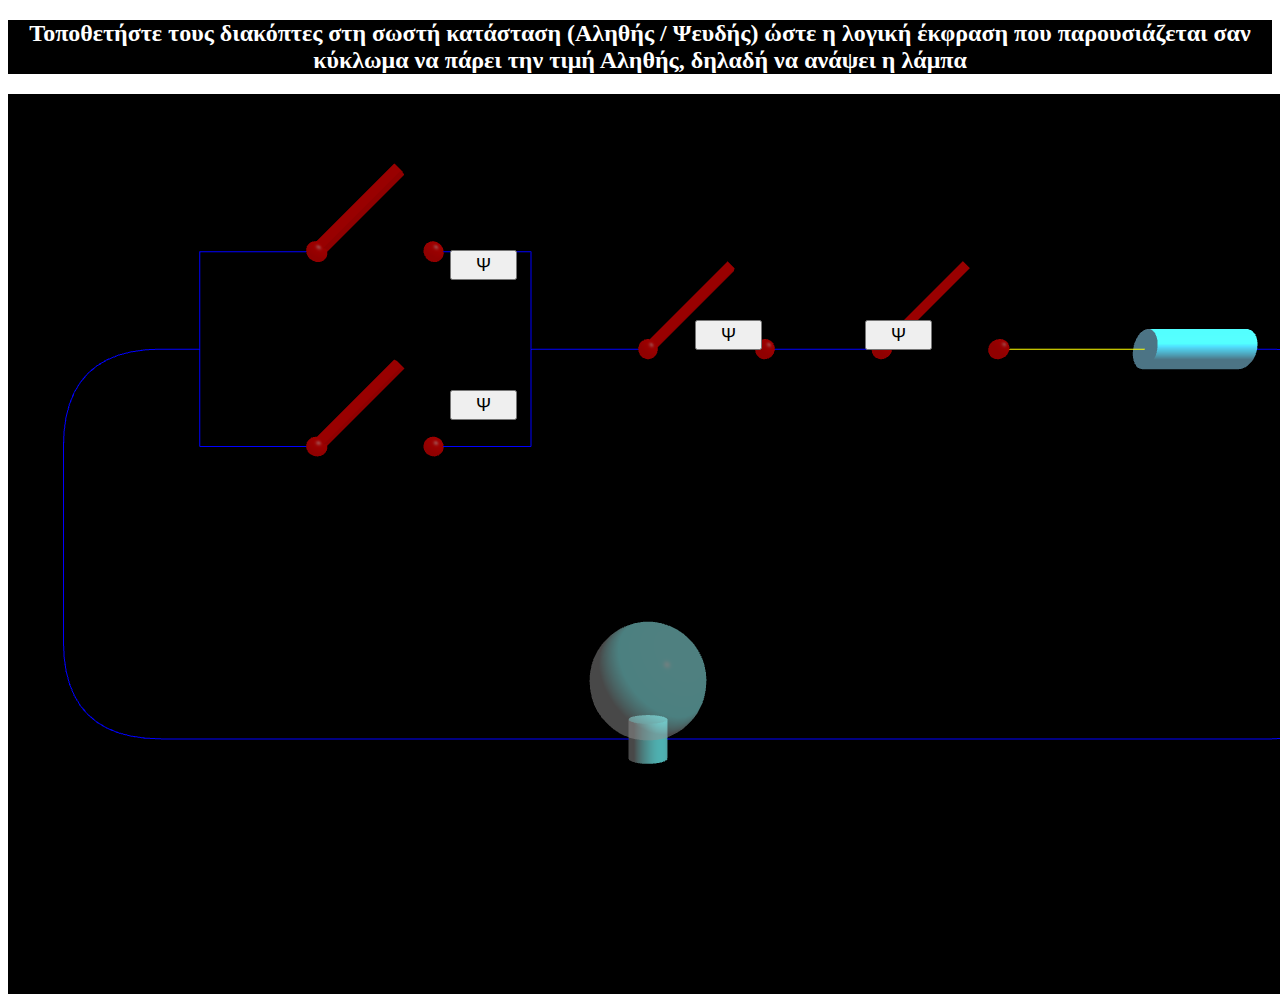
<file: and-or/index.html>
<!DOCTYPE html>
<html>
<head>
	<meta charset="UTF-8">
	<script src="three.js"></script>
	<script src="OrbitControls.js"></script>
	<script src="my.css"></script>
</head>
<body>
	<h2 style="background-color:black; text-align: center; color:white"> Τοποθετήστε τους διακόπτες στη σωστή κατάσταση (Αληθής / Ψευδής) ώστε η λογική έκφραση που παρουσιάζεται σαν κύκλωμα να πάρει την τιμή Αληθής, δηλαδή να ανάψει η λάμπα </h2>  
	<button id="onoff" style="position:fixed; top:320px; width:67px; height:30px; left:865px; font-size:18px">
	Ψ
	</button>
	<button id="onoff1" style="position:fixed; top:320px; width:67px; height:30px; left:695px; font-size:18px">
	Ψ
	</button>
	 <button id="onoff2" style="position:fixed; top:250px; width:67px; height:30px; left:450px; font-size:18px">
	Ψ
	</button> 
	 <button id="onoff3" style="position:fixed; top:390px; width:67px; height:30px; left:450px; font-size:18px">
	Ψ
	</button>
	<script src="and-or.js"></script>
 </body>
 </html>
</file>
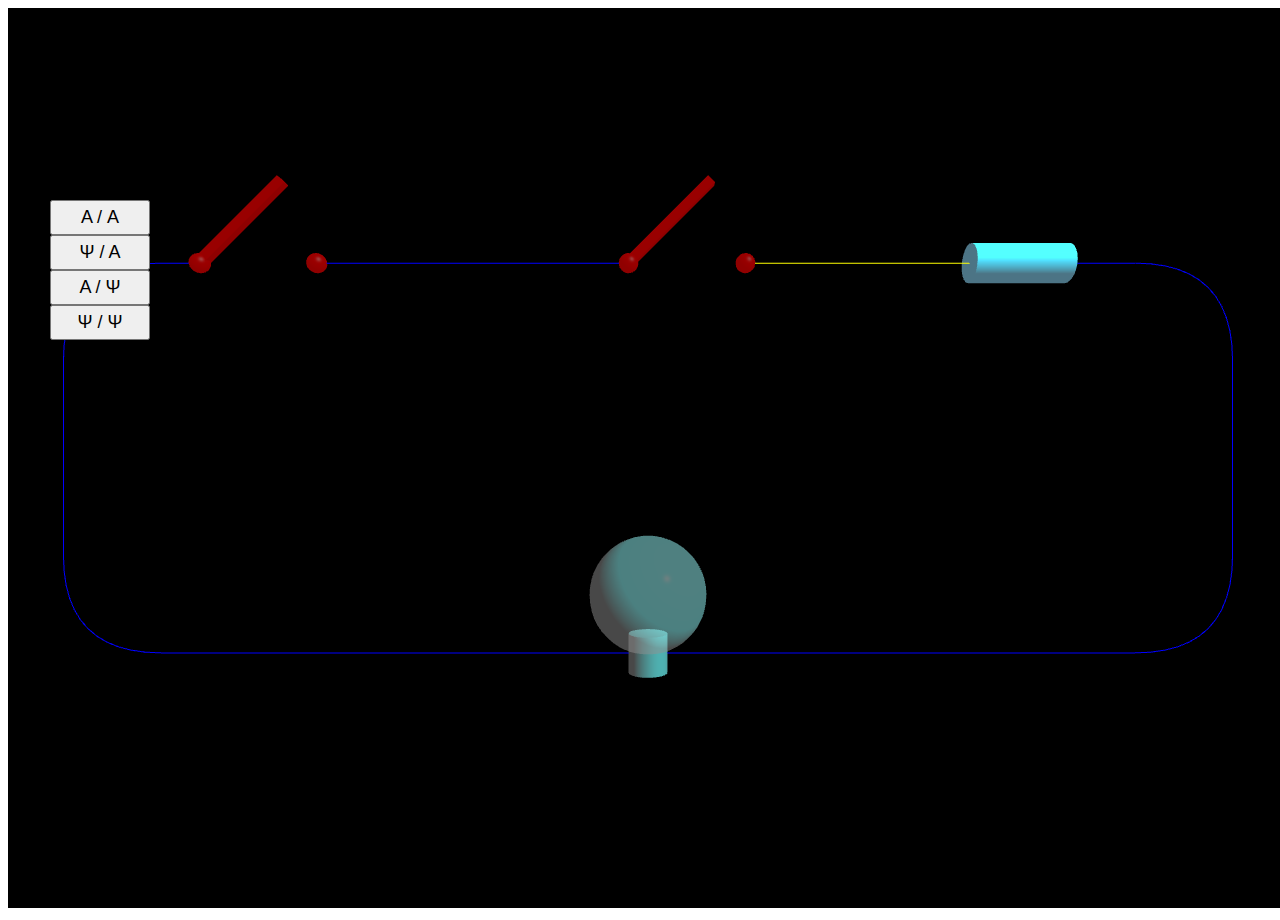
<file: and/index.html>
<!DOCTYPE html>
<html>
<head>
	<meta charset="UTF-8">
	<script src="three.js"></script>
	<script src="OrbitControls.js"></script>
	<script src="my.css"></script>
</head>
<body>

	<button id="onoff" style="position:fixed; top:200px; width:100px; height:35px; left:50px; font-size:18px">
	A  /  Α
	</button>
	<button id="onoff1" style="position:fixed; top:235px; width:100px; height:35px; left:50px; font-size:18px">
	Ψ / Α
	</button>
	 <button id="onoff2" style="position:fixed; top:270px; width:100px; height:35px; left:50px; font-size:18px">
	Α / Ψ
	</button> 
	 <button id="onoff3" style="position:fixed; top:305px; width:100px; height:35px; left:50px; font-size:18px">
	Ψ / Ψ
	</button>
	<script src="and.js"></script>
 </body>
 </html>
</file>
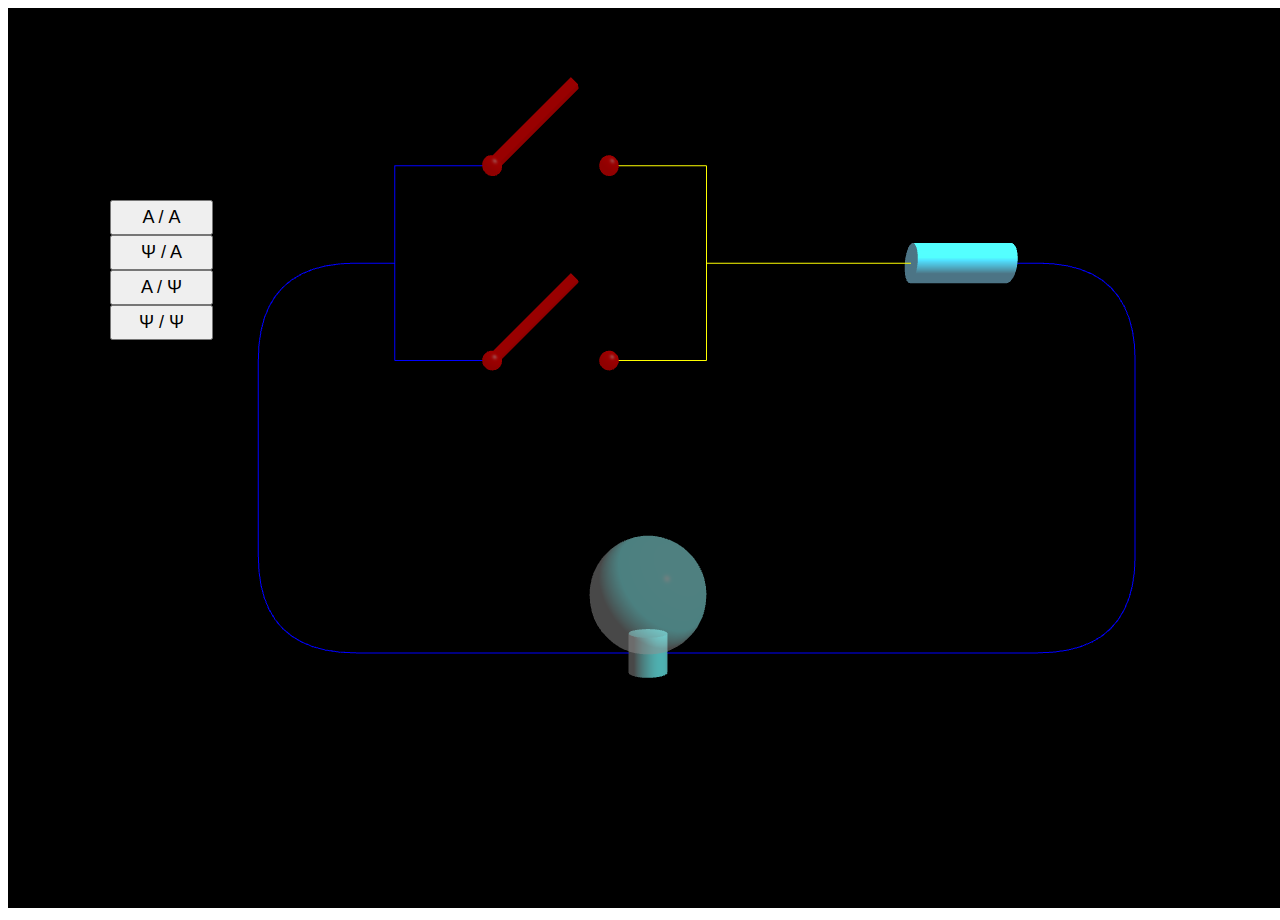
<file: or/index.html>
<!DOCTYPE html>
<html>
<head>
	<meta charset="UTF-8">
	<script src="three.js"></script>
	<script src="OrbitControls.js"></script>
	<script src="my.css"></script>
</head>
<body>
	<button id="onoff" style="position:fixed; top:200px; width:103px; height:35px; left:110px; font-size:18px">
	A  /  Α
	</button>
	<button id="onoff1" style="position:fixed; top:235px; width:103px; height:35px; left:110px; font-size:18px">
	Ψ / Α
	</button>
	 <button id="onoff2" style="position:fixed; top:270px; width:103px; height:35px; left:110px; font-size:18px">
	Α / Ψ
	</button> 
	 <button id="onoff3" style="position:fixed; top:305px; width:103px; height:35px; left:110px; font-size:18px">
	Ψ / Ψ
	</button>
	<script src="or.js"></script>
 </body>
 </html>
</file>
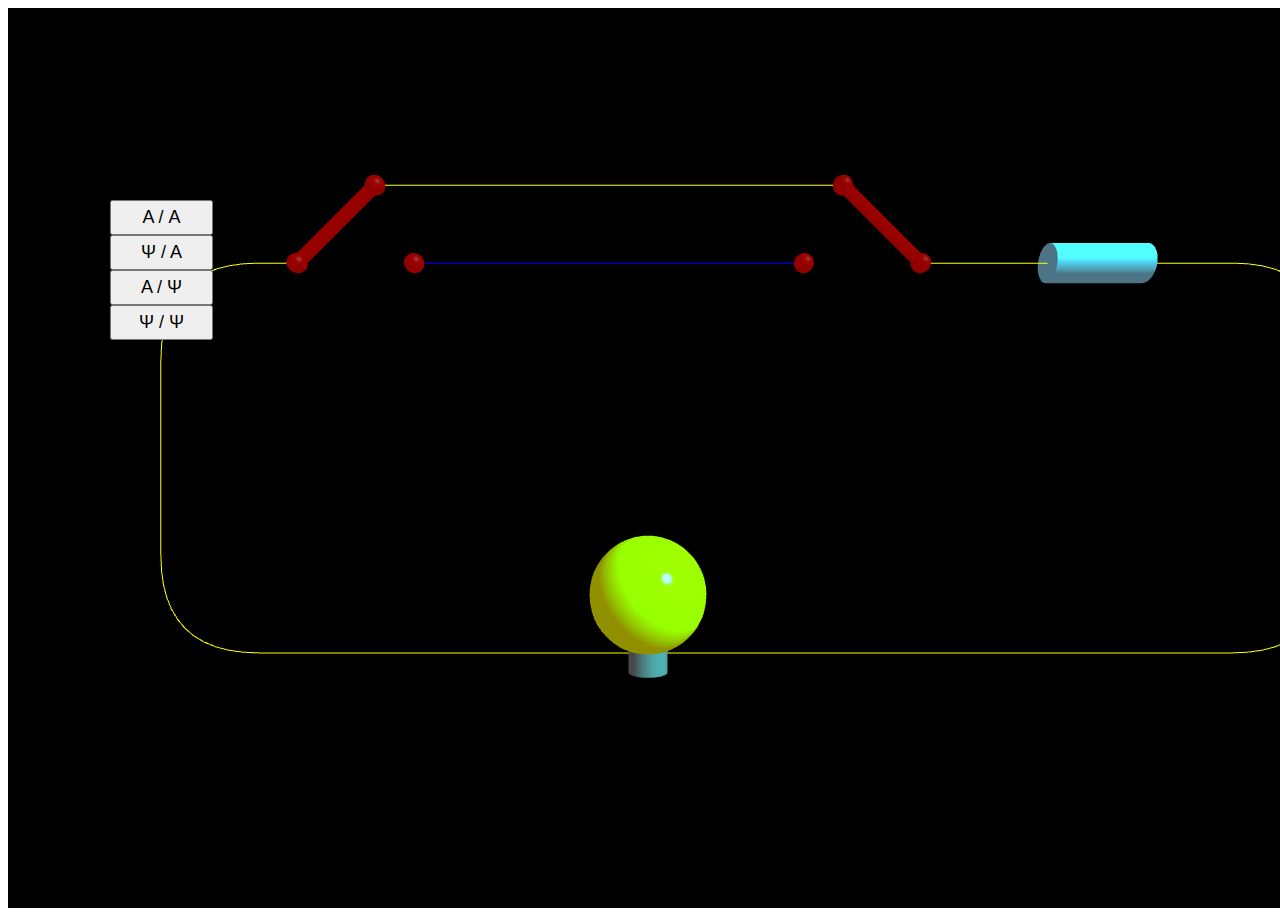
<file: xnor/index.html>
<!DOCTYPE html>
<html>
<head>
	<meta charset="UTF-8">
	<script src="three.js"></script>
	<script src="OrbitControls.js"></script>
	<script src="my.css"></script>
</head>
<body>
	<button id="onoff" style="position:fixed; top:200px; width:103px; height:35px; left:110px; font-size:18px">
	A  /  Α
	</button>
	<button id="onoff1" style="position:fixed; top:235px; width:103px; height:35px; left:110px; font-size:18px">
	Ψ / Α
	</button>
	 <button id="onoff2" style="position:fixed; top:270px; width:103px; height:35px; left:110px; font-size:18px">
	Α / Ψ
	</button> 
	 <button id="onoff3" style="position:fixed; top:305px; width:103px; height:35px; left:110px; font-size:18px">
	Ψ / Ψ
	</button>
	<script src="xnor.js"></script>
 </body>
 </html>
</file>
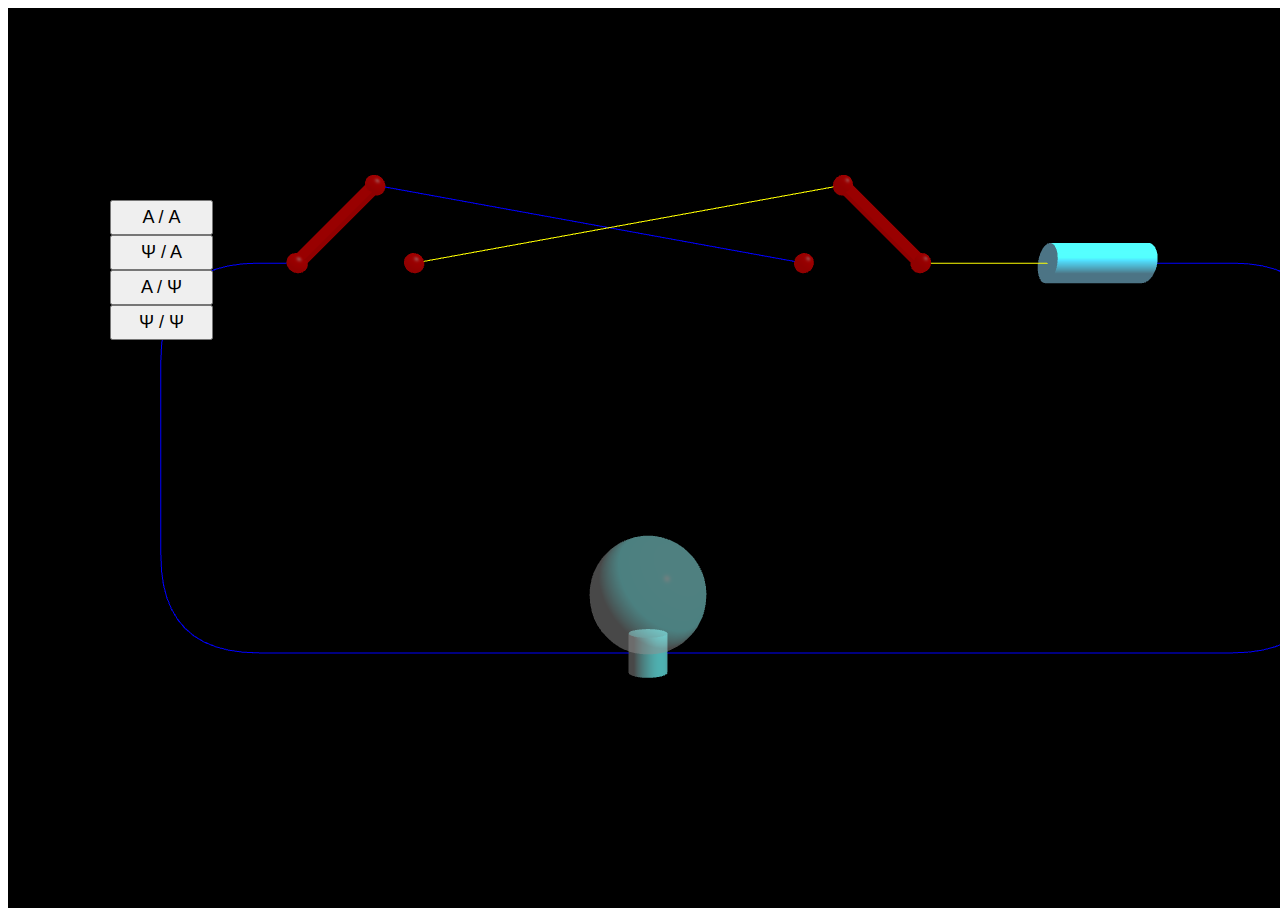
<file: xor/index.html>
<!DOCTYPE html>
<html>
<head>
	<meta charset="UTF-8">
	<script src="three.js"></script>
	<script src="OrbitControls.js"></script>
	<script src="my.css"></script>
</head>
<body>
	<button id="onoff" style="position:fixed; top:200px; width:103px; height:35px; left:110px; font-size:18px">
	A  /  Α
	</button>
	<button id="onoff1" style="position:fixed; top:235px; width:103px; height:35px; left:110px; font-size:18px">
	Ψ / Α
	</button>
	 <button id="onoff2" style="position:fixed; top:270px; width:103px; height:35px; left:110px; font-size:18px">
	Α / Ψ
	</button> 
	 <button id="onoff3" style="position:fixed; top:305px; width:103px; height:35px; left:110px; font-size:18px">
	Ψ / Ψ
	</button>
	<script src="xor.js"></script>
 </body>
 </html>
</file>
